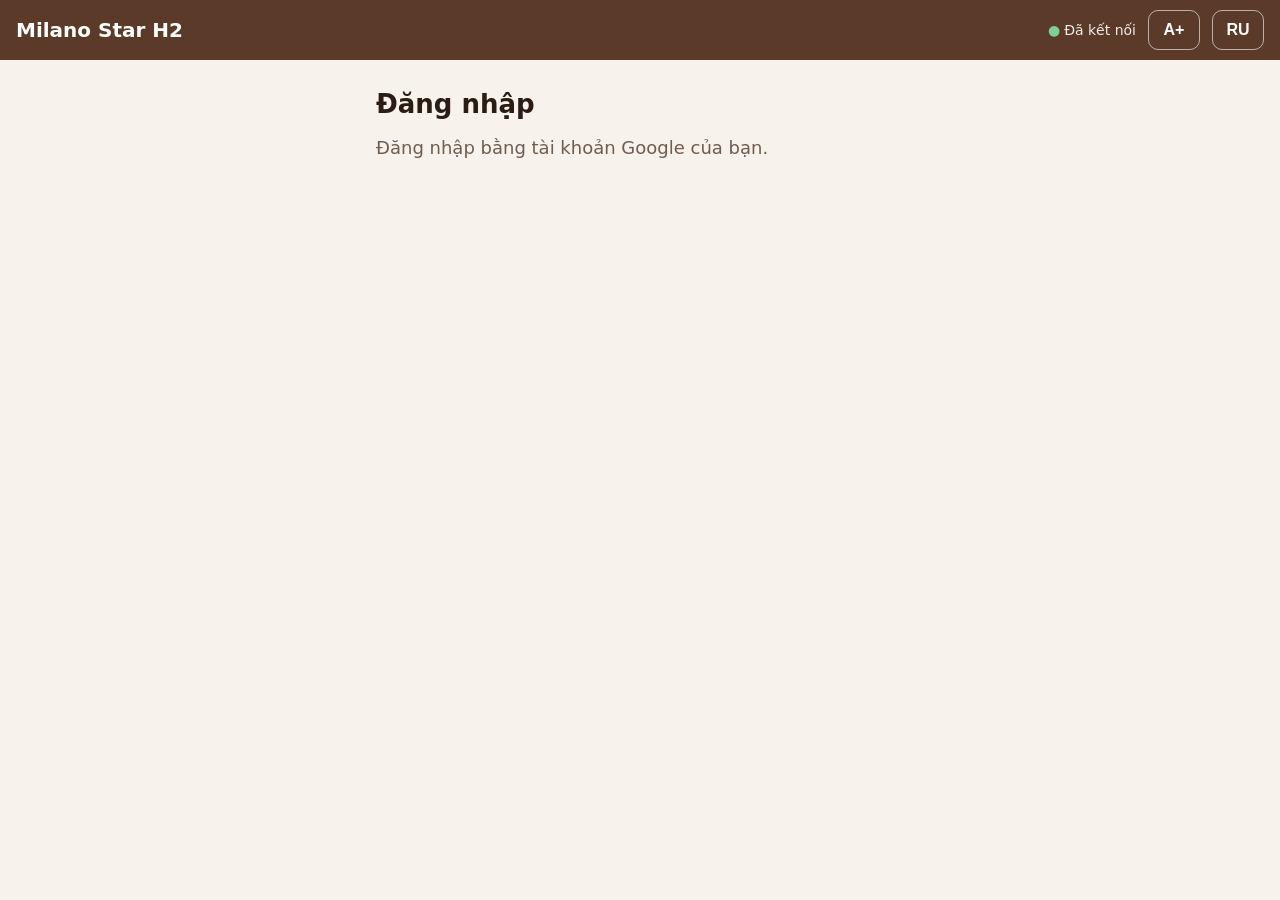
<file: index.html>
<!doctype html>
<html lang="vi">
<head>
  <meta charset="utf-8">
  <meta name="viewport" content="width=device-width, initial-scale=1, viewport-fit=cover">
  <title>Milano Star H2</title>
  <meta name="theme-color" content="#5b3a29">
  <meta name="apple-mobile-web-app-capable" content="yes">
  <meta name="mobile-web-app-capable" content="yes">
  <meta name="apple-mobile-web-app-title" content="Milano Star">
  <link rel="manifest" href="manifest.webmanifest">
  <link rel="icon" href="icon.svg" type="image/svg+xml">
  <meta http-equiv="Cache-Control" content="no-cache">
  <link rel="stylesheet" href="styles.css?v=202611121212">
  <script src="config.js?v=202611121212"></script>
  <script src="https://accounts.google.com/gsi/client" async defer></script>
  <script src="app.js?v=202611121212" defer></script>
</head>
<body>
  <button id="updateBar" class="update-bar" type="button" hidden></button>
  <header class="topbar">
    <div class="brand">Milano Star H2</div>
    <div class="who-top" id="whoTop"></div>
    <div class="conn" id="conn" aria-live="polite"></div>
    <button id="bigBtn" class="lang big-btn" type="button" aria-pressed="false">A+</button>
    <button id="langBtn" class="lang" type="button"></button>
  </header>

  <main>
    <section id="screen-loading" class="screen">
      <p class="muted" data-i18n="loading"></p>
      <button id="retryBootBtn" class="btn" type="button" hidden data-i18n="retry"></button>
    </section>

    <section id="screen-config" class="screen" hidden>
      <h1 data-i18n="configTitle"></h1>
      <p data-i18n="configText"></p>
    </section>

    <section id="screen-login" class="screen" hidden>
      <h1 data-i18n="signInTitle"></h1>
      <p class="muted" data-i18n="signInText"></p>
      <div id="inAppNote" class="note" hidden>
        <p data-i18n="inAppText"></p>
        <a id="openBrowserBtn" class="btn btn-primary link-btn" hidden data-i18n="openInChrome"></a>
        <button id="copyLinkBtn" class="btn link-btn" type="button" data-i18n="copyLink"></button>
      </div>
      <div id="gsiButton" class="gsi"></div>
      <p id="loginError" class="error" hidden></p>
    </section>

    <section id="screen-pending" class="screen" hidden>
      <div class="badge">⏳</div>
      <h1 data-i18n="pendingTitle"></h1>
      <p data-i18n="pendingText"></p>
      <p class="who" id="pendingWho"></p>
      <button id="checkAgainBtn" class="btn btn-primary" type="button" data-i18n="checkAgain"></button>
      <button class="btn btn-ghost js-logout" type="button" data-i18n="logout"></button>
    </section>

    <section id="screen-blocked" class="screen" hidden>
      <div class="badge">⛔</div>
      <h1 data-i18n="blockedTitle"></h1>
      <p data-i18n="blockedText"></p>
      <button class="btn btn-ghost js-logout" type="button" data-i18n="logout"></button>
    </section>

    <!-- Основное приложение (после одобрения) -->
    <section id="screen-app" class="screen app" hidden>
      <button id="backBar" class="back-bar" type="button" hidden data-i18n="back"></button>

      <div id="view-sell" class="view">
        <div id="shiftGate" class="card gate" hidden></div>
        <div id="catBar" class="cat-bar" role="tablist"></div>
        <div id="productGrid" class="grid"></div>
        <p id="noProducts" class="muted" hidden data-i18n="noProducts"></p>
      </div>

      <div id="view-receipts" class="view" hidden>
        <div class="row-head">
          <h1 data-i18n="receiptsTitle"></h1>
          <button id="reloadSalesBtn" class="btn btn-small" type="button" data-i18n="refresh"></button>
        </div>
        <div class="seg" role="tablist">
          <button id="dayToday" class="seg-btn active" type="button" data-i18n="today"></button>
          <button id="dayYesterday" class="seg-btn" type="button" data-i18n="yesterday"></button>
        </div>
        <p id="salesScope" class="muted small"></p>
        <div id="openOrders" class="list" hidden></div>
        <div id="salesTotals" class="stats"></div>
        <div id="salesList" class="list"></div>
      </div>

      <div id="view-more" class="view" hidden>
        <h1 id="homeHello"></h1>
        <p class="role-chip" id="homeRole"></p>
        <div id="shiftCard" class="card"></div>
        <button id="cashDayBtn" class="btn btn-primary" type="button" hidden data-i18n="cashDayTitle"></button>
        <button id="helpBtn" class="btn btn-primary" type="button" data-i18n="helpTitle"></button>
        <button id="productsBtn" class="btn" type="button" hidden data-i18n="productsTitle"></button>
        <button id="usersBtn" class="btn" type="button" hidden data-i18n="usersTitle"></button>
        <button id="pingBtn" class="btn" type="button" data-i18n="testAccess"></button>
        <p id="pingResult" class="result" hidden></p>
        <button id="logoutAllBtn" class="btn btn-ghost" type="button" data-i18n="logoutAll"></button>
        <button class="btn btn-ghost js-logout" type="button" data-i18n="logout"></button>
        <button id="appUpdateBtn" class="btn btn-ghost" type="button" data-i18n="appUpdate"></button>
        <p class="muted small" id="appVersionLine"></p>
        <p class="muted small" id="versionLine"></p>
      </div>

      <div id="view-users" class="view" hidden>
        <button class="btn btn-ghost btn-small js-back-more" type="button" data-i18n="back"></button>
        <div class="row-head">
          <h1 data-i18n="usersTitle"></h1>
          <button id="reloadUsersBtn" class="btn btn-small" type="button" data-i18n="refresh"></button>
        </div>
        <div id="usersList" class="list"></div>
      </div>

      <div id="view-cashday" class="view" hidden>
        <button class="btn btn-ghost btn-small js-back-more" type="button" data-i18n="back"></button>
        <div class="row-head">
          <h1 data-i18n="cashDayTitle"></h1>
          <button id="reloadCashDayBtn" class="btn btn-small" type="button" data-i18n="refresh"></button>
        </div>
        <div id="cashDayDates" class="cat-bar"></div>
        <div id="cashDayBody" class="list"></div>
      </div>

      <div id="view-help" class="view" hidden>
        <button class="btn btn-ghost btn-small js-back-more" type="button" data-i18n="back"></button>
        <h1 data-i18n="helpTitle"></h1>
        <div id="helpBody" class="list"></div>
      </div>

      <div id="view-owner" class="view viz-root" hidden>
        <div class="seg" role="tablist">
          <button id="segDash" class="seg-btn active" type="button" data-i18n="dashboard"></button>
          <button id="segExp" class="seg-btn" type="button" data-i18n="expensesTitle"></button>
          <button id="segStock" class="seg-btn" type="button" data-i18n="stockTitle"></button>
          <button id="segBak" class="seg-btn" type="button" data-i18n="backupsTitle"></button>
        </div>
        <div id="periodBar" class="cat-bar" role="tablist"></div>
        <p id="periodLine" class="muted small"></p>
        <div id="dashBody" class="view"></div>
        <div id="expBody" class="view" hidden></div>
        <div id="stockBody" class="view" hidden></div>
        <div id="bakBody" class="view" hidden></div>
      </div>

      <div id="view-products" class="view" hidden>
        <button class="btn btn-ghost btn-small js-back-more" type="button" data-i18n="back"></button>
        <div class="row-head">
          <h1 data-i18n="productsTitle"></h1>
          <button id="addProductBtn" class="btn btn-small btn-primary" type="button" data-i18n="addProduct"></button>
        </div>
        <p class="muted small" data-i18n="productsHint"></p>
        <div id="productsAdminList" class="list"></div>
      </div>
    </section>
  </main>

  <!-- Корзина (видна на экране продажи) -->
  <div id="cartPanel" class="cart" hidden>
    <div id="cartLines" class="cart-lines" hidden></div>
    <div class="cart-bar">
      <button id="cartToggle" class="cart-summary" type="button">
        <span id="cartCount"></span>
        <strong id="cartTotal"></strong>
      </button>
      <button id="cartClear" class="btn btn-small btn-ghost" type="button" data-i18n="clear"></button>
    </div>
    <div id="cartActions" class="cart-actions">
      <button id="payCashBtn" class="btn btn-primary" type="button" data-i18n="payCash"></button>
      <button id="payQrBtn" class="btn btn-primary" type="button" data-i18n="payQr"></button>
      <button id="laterBtn" class="btn btn-second" type="button" data-i18n="laterBtn"></button>
      <button id="freeBtn" class="btn btn-second" type="button" data-i18n="freeBtn"></button>
    </div>
  </div>

  <nav id="tabbar" class="tabbar" hidden>
    <button class="tab active" type="button" data-view="sell"><span>🛒</span><span data-i18n="tabSell"></span></button>
    <button class="tab" type="button" data-view="receipts"><span>🧾</span><span data-i18n="tabReceipts"></span></button>
    <button id="ownerTab" class="tab" type="button" data-view="owner" hidden><span>📊</span><span data-i18n="tabOwner"></span></button>
    <button class="tab" type="button" data-view="more"><span>☰</span><span data-i18n="tabMore"></span></button>
  </nav>

  <div id="modalRoot"></div>
  <div id="toast" class="toast" role="status" hidden></div>
</body>
</html>
</file>
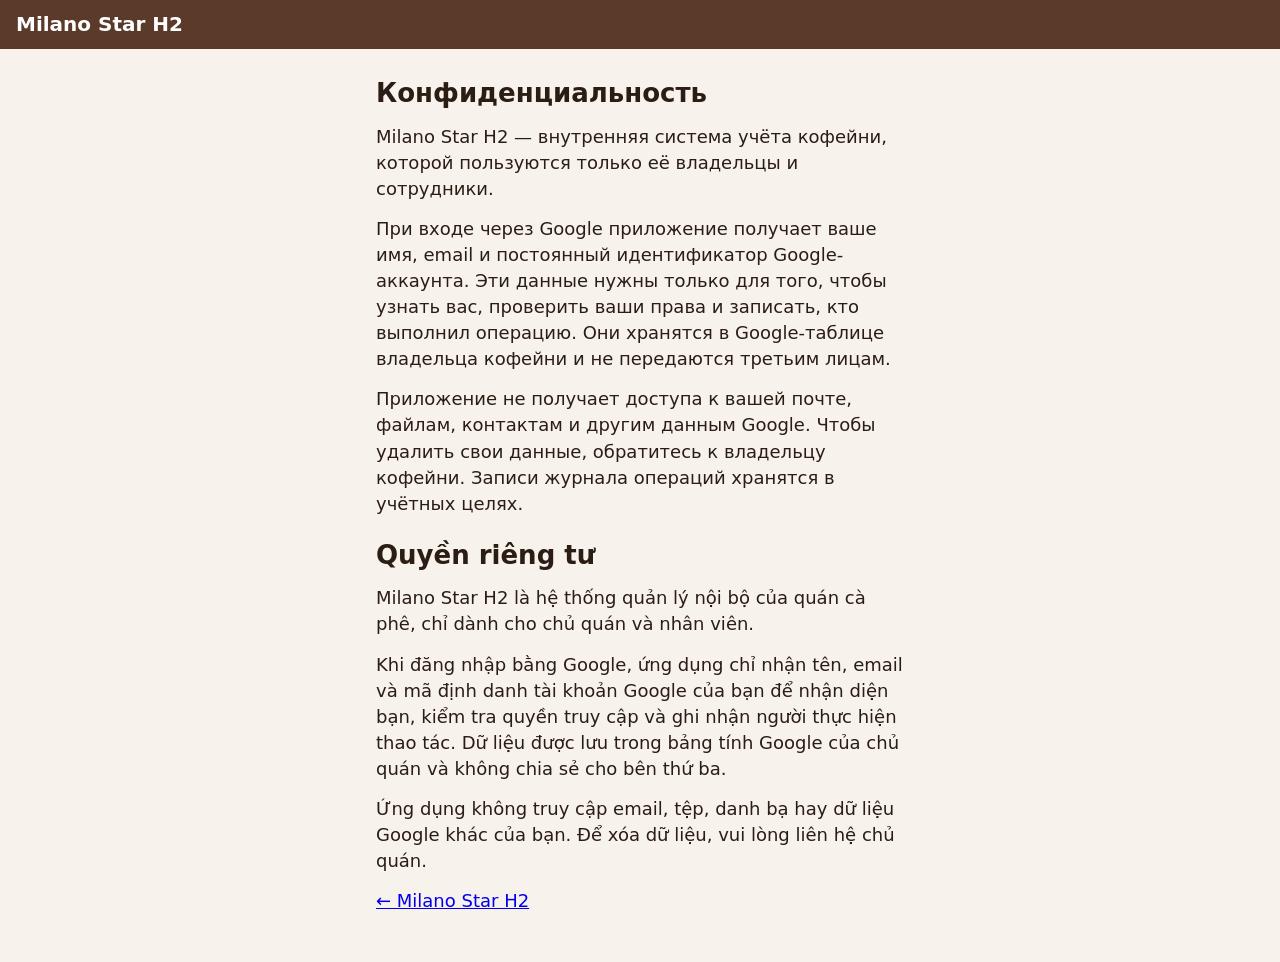
<file: privacy.html>
<!doctype html>
<html lang="ru">
<head>
  <meta charset="utf-8">
  <meta name="viewport" content="width=device-width, initial-scale=1">
  <title>Milano Star H2 — конфиденциальность</title>
  <link rel="stylesheet" href="styles.css">
</head>
<body>
  <header class="topbar"><div class="brand">Milano Star H2</div></header>
  <main>
    <section class="screen">
      <h1>Конфиденциальность</h1>
      <p>Milano Star H2 — внутренняя система учёта кофейни, которой пользуются только её владельцы и сотрудники.</p>
      <p>При входе через Google приложение получает ваше имя, email и постоянный идентификатор Google-аккаунта. Эти данные нужны только для того, чтобы узнать вас, проверить ваши права и записать, кто выполнил операцию. Они хранятся в Google-таблице владельца кофейни и не передаются третьим лицам.</p>
      <p>Приложение не получает доступа к вашей почте, файлам, контактам и другим данным Google. Чтобы удалить свои данные, обратитесь к владельцу кофейни. Записи журнала операций хранятся в учётных целях.</p>

      <h1>Quyền riêng tư</h1>
      <p>Milano Star H2 là hệ thống quản lý nội bộ của quán cà phê, chỉ dành cho chủ quán và nhân viên.</p>
      <p>Khi đăng nhập bằng Google, ứng dụng chỉ nhận tên, email và mã định danh tài khoản Google của bạn để nhận diện bạn, kiểm tra quyền truy cập và ghi nhận người thực hiện thao tác. Dữ liệu được lưu trong bảng tính Google của chủ quán và không chia sẻ cho bên thứ ba.</p>
      <p>Ứng dụng không truy cập email, tệp, danh bạ hay dữ liệu Google khác của bạn. Để xóa dữ liệu, vui lòng liên hệ chủ quán.</p>
      <p class="muted"><a href="./">← Milano Star H2</a></p>
    </section>
  </main>
</body>
</html>
</file>
<file: styles.css>
:root {
  --bg: #f7f2ec;
  --surface: #ffffff;
  --text: #2b1d14;
  --muted: #6f5d50;
  --brand: #5b3a29;
  --brand-text: #ffffff;
  --accent: #c9822b;
  --ok: #1f7a3f;
  --ok-bg: #e5f4ea;
  --warn-bg: #fff4dc;
  --danger: #b3261e;
  --danger-bg: #fce8e6;
  --border: #e3d6ca;
  --radius: 16px;
}

@media (prefers-color-scheme: dark) {
  :root {
    --bg: #1b1410;
    --surface: #2a1f19;
    --text: #f3e9e0;
    --muted: #bfae9f;
    --brand: #8a5a3c;
    --accent: #e0a050;
    --ok: #6fd393;
    --ok-bg: #1d3426;
    --warn-bg: #3a2e15;
    --danger: #ff8a80;
    --danger-bg: #3d1f1c;
    --border: #45352b;
  }
}

* { box-sizing: border-box; }

html, body {
  margin: 0;
  background: var(--bg);
  color: var(--text);
  font-family: system-ui, -apple-system, "Segoe UI", Roboto, "Noto Sans", sans-serif;
  font-size: 18px;
  line-height: 1.45;
  -webkit-text-size-adjust: 100%;
}

.topbar {
  position: sticky;
  top: 0;
  z-index: 5;
  display: flex;
  align-items: center;
  gap: 12px;
  padding: calc(10px + env(safe-area-inset-top)) 16px 10px;
  background: var(--brand);
  color: var(--brand-text);
}
.brand { font-weight: 700; font-size: 20px; flex: 1; }
.conn { font-size: 14px; opacity: .9; white-space: nowrap; }
.conn::before { content: "●"; margin-right: 4px; color: #7ee29e; }
.conn.offline::before { color: #ff8a80; }
.lang {
  border: 1px solid rgba(255,255,255,.6);
  background: transparent;
  color: inherit;
  border-radius: 10px;
  min-width: 52px;
  min-height: 40px;
  font-size: 16px;
  font-weight: 600;
}

main { max-width: 560px; margin: 0 auto; padding: 20px 16px 48px; }
.screen { display: flex; flex-direction: column; gap: 14px; }
.screen[hidden] { display: none; }
h1 { font-size: 26px; margin: 8px 0 0; line-height: 1.25; }
p { margin: 0; }
.muted { color: var(--muted); }

.btn {
  min-height: 56px;
  padding: 12px 20px;
  border-radius: var(--radius);
  border: 1px solid var(--border);
  background: var(--surface);
  color: var(--text);
  font-size: 19px;
  font-weight: 600;
  cursor: pointer;
  touch-action: manipulation;
}
.btn:disabled { opacity: .55; cursor: progress; }
.btn-primary { background: var(--brand); border-color: var(--brand); color: var(--brand-text); }
.btn-ghost { background: transparent; }
.btn-danger { color: var(--danger); border-color: var(--danger); background: transparent; }
.btn-small { min-height: 44px; font-size: 16px; padding: 8px 14px; align-self: flex-start; }

.link-btn { display: flex; align-items: center; justify-content: center; text-decoration: none; margin-top: 10px; width: 100%; }
#inAppNote { display: flex; flex-direction: column; }
#inAppNote[hidden] { display: none; }
.gsi { min-height: 48px; display: flex; justify-content: flex-start; }
.error { color: var(--danger); background: var(--danger-bg); padding: 12px; border-radius: 12px; }
.result { padding: 12px; border-radius: 12px; background: var(--ok-bg); color: var(--ok); }
.result.bad { background: var(--danger-bg); color: var(--danger); }
.note { background: var(--warn-bg); padding: 12px; border-radius: 12px; font-size: 16px; }
.who { color: var(--muted); font-size: 16px; word-break: break-all; }
.badge { font-size: 44px; }
.role-chip {
  align-self: flex-start;
  background: var(--surface);
  border: 1px solid var(--border);
  border-radius: 999px;
  padding: 4px 14px;
  font-size: 16px;
}

.list { display: flex; flex-direction: column; gap: 12px; }
.card {
  background: var(--surface);
  border: 1px solid var(--border);
  border-radius: var(--radius);
  padding: 14px;
  display: flex;
  flex-direction: column;
  gap: 8px;
}
.card .name { font-weight: 700; font-size: 19px; }
.card .meta { color: var(--muted); font-size: 15px; word-break: break-all; }
.card .row { display: flex; flex-wrap: wrap; gap: 8px; }
.card .row .btn { min-height: 48px; font-size: 16px; flex: 1 1 auto; }
.status { font-size: 14px; font-weight: 700; border-radius: 8px; padding: 2px 8px; align-self: flex-start; }
.status-pending { background: var(--warn-bg); }
.status-active { background: var(--ok-bg); color: var(--ok); }
.status-blocked { background: var(--danger-bg); color: var(--danger); }
select {
  min-height: 48px;
  font-size: 17px;
  border-radius: 12px;
  border: 1px solid var(--border);
  background: var(--bg);
  color: var(--text);
  padding: 0 10px;
  flex: 1 1 160px;
}

.toast {
  position: fixed;
  left: 16px;
  right: 16px;
  bottom: calc(16px + env(safe-area-inset-bottom));
  max-width: 528px;
  margin: 0 auto;
  background: var(--text);
  color: var(--bg);
  padding: 14px 16px;
  border-radius: 14px;
  font-size: 17px;
  box-shadow: 0 6px 24px rgba(0,0,0,.25);
  z-index: 30;
}

/* ---------- Этап 3: касса ---------- */
.who-top { font-size: 14px; opacity: .9; max-width: 30vw; overflow: hidden; text-overflow: ellipsis; white-space: nowrap; }
.small { font-size: 15px; }
body.in-app main { padding-bottom: 260px; }
.view { display: flex; flex-direction: column; gap: 12px; }
.view[hidden] { display: none; }
.row-head { display: flex; align-items: center; justify-content: space-between; gap: 12px; }
.row-head h1 { margin: 0; }

.mode-bar {
  display: flex; align-items: center; justify-content: space-between; gap: 8px;
  background: var(--warn-bg); border-radius: 12px; padding: 8px 12px; font-weight: 700;
}
.mode-bar[hidden] { display: none; }

.cat-bar {
  display: flex; gap: 8px; overflow-x: auto; padding: 2px 16px 6px; margin: 0 -16px;
  scrollbar-width: none; -webkit-overflow-scrolling: touch;
}
.cat-bar::-webkit-scrollbar { display: none; }
.cat-bar[hidden], p[hidden] { display: none; }
.cat {
  flex: 0 0 auto; min-height: 44px; padding: 8px 14px; border-radius: 999px;
  border: 1px solid var(--border); background: var(--surface); color: var(--text);
  font-size: 16px; font-weight: 600; white-space: nowrap;
}
.cat.active { background: var(--brand); border-color: var(--brand); color: var(--brand-text); }

.grid { display: grid; grid-template-columns: repeat(2, minmax(0, 1fr)); gap: 10px; }
@media (min-width: 520px) { .grid { grid-template-columns: repeat(3, minmax(0, 1fr)); } }
.tile {
  position: relative; min-height: 92px; padding: 12px; border-radius: var(--radius);
  border: 1px solid var(--border); background: var(--surface); color: var(--text);
  text-align: left; display: flex; flex-direction: column; justify-content: space-between; gap: 6px;
  font-size: 17px; font-weight: 600; line-height: 1.25; touch-action: manipulation;
}
.tile:active { transform: scale(.98); }
.tile .price { color: var(--accent); font-weight: 800; font-size: 18px; }
.tile .ico { font-size: 34px; line-height: 1; }
.tile .nm { flex: 1; }
.tile .qty-badge {
  position: absolute; top: 8px; right: 8px; min-width: 28px; height: 28px; border-radius: 14px;
  background: var(--brand); color: var(--brand-text); font-size: 15px;
  display: flex; align-items: center; justify-content: center; padding: 0 6px;
}

.cart {
  position: fixed; left: 0; right: 0; bottom: calc(64px + env(safe-area-inset-bottom)); z-index: 6;
  background: var(--surface); border-top: 1px solid var(--border); box-shadow: 0 -6px 20px rgba(0,0,0,.12);
  padding: 10px 16px; max-height: 70vh; display: flex; flex-direction: column; gap: 8px;
}
.cart[hidden] { display: none; }
.cart > * { max-width: 560px; width: 100%; margin: 0 auto; }
.cart-lines { overflow-y: auto; display: flex; flex-direction: column; gap: 6px; }
.cart-lines[hidden] { display: none; }
.cart-line { display: flex; align-items: center; gap: 8px; }
.cart-line .nm { flex: 1; min-width: 0; font-size: 16px; }
.cart-line .nm small { display: block; color: var(--muted); font-size: 14px; }
.qbtn {
  width: 44px; height: 44px; border-radius: 12px; border: 1px solid var(--border);
  background: var(--bg); color: var(--text); font-size: 22px; font-weight: 700;
}
.cart-line .q { min-width: 26px; text-align: center; font-weight: 700; font-size: 18px; }
.cart-bar { display: flex; align-items: center; gap: 8px; }
.cart-summary {
  flex: 1; display: flex; justify-content: space-between; align-items: center; gap: 8px;
  min-height: 48px; padding: 6px 12px; border-radius: 12px; border: 1px solid var(--border);
  background: var(--bg); color: var(--text); font-size: 17px;
}
.cart-summary strong { font-size: 22px; }
.cart-actions { display: grid; grid-template-columns: 1fr 1fr; gap: 8px; }
.cart-actions .btn { min-height: 58px; padding: 8px; font-size: 19px; }
.cart-actions .wide { grid-column: 1 / -1; }
.cart-actions .btn[hidden] { display: none; }

.tabbar {
  position: fixed; left: 0; right: 0; bottom: 0; z-index: 7; display: flex;
  background: var(--surface); border-top: 1px solid var(--border);
  padding-bottom: env(safe-area-inset-bottom);
}
.tabbar[hidden] { display: none; }
.tab {
  position: relative; flex: 1; min-height: 64px; border: 0; background: transparent; color: var(--muted);
  display: flex; flex-direction: column; align-items: center; justify-content: center; gap: 2px;
  font-size: 13px; font-weight: 600;
}
.tab span:first-child { font-size: 22px; }
.tab.active { color: var(--brand); }
@media (prefers-color-scheme: dark) { .tab.active { color: var(--accent); } }
.badge-n {
  position: absolute; top: 6px; left: calc(50% + 8px); min-width: 20px; height: 20px; border-radius: 10px;
  background: var(--danger); color: #fff; font-size: 12px; display: flex; align-items: center; justify-content: center; padding: 0 5px;
}
.badge-n[hidden] { display: none; }

.seg { display: flex; gap: 6px; }
.seg-btn {
  flex: 1; min-height: 44px; border-radius: 12px; border: 1px solid var(--border);
  background: var(--surface); color: var(--text); font-size: 16px; font-weight: 600;
}
.seg-btn.active { background: var(--brand); color: var(--brand-text); border-color: var(--brand); }
#view-owner .seg { flex-wrap: wrap; }
#view-owner .seg-btn { flex: 1 1 40%; }
.lvl { font-size: 26px; font-weight: 800; }
.lvl.bad { color: var(--danger); }
.lvl.unknown { color: var(--muted); font-size: 18px; }
.link-row { display: flex; align-items: center; gap: 8px; }
.link-row label.check { flex: 1; }
.link-row input.inp { width: 80px; flex: 0 0 80px; }

.stats { display: grid; grid-template-columns: 1fr 1fr; gap: 8px; }
.stat { background: var(--surface); border: 1px solid var(--border); border-radius: 14px; padding: 10px 12px; }
.stat .k { color: var(--muted); font-size: 14px; }
.stat .v { font-size: 22px; font-weight: 800; }
.stat.big { grid-column: 1 / -1; }
.stat.big .v { font-size: 28px; }

.rc-head { display: flex; justify-content: space-between; gap: 8px; align-items: baseline; }
.rc-head .amt { font-weight: 800; font-size: 19px; white-space: nowrap; }
.pill { font-size: 13px; font-weight: 700; border-radius: 8px; padding: 2px 8px; background: var(--bg); border: 1px solid var(--border); }
.pill.cash { background: var(--ok-bg); color: var(--ok); border-color: transparent; }
.pill.qr { background: #e3ecff; color: #1d4ed8; border-color: transparent; }
@media (prefers-color-scheme: dark) { .pill.qr { background: #1c2a4d; color: #9db8ff; } }
.pill.draft { background: var(--warn-bg); border-color: transparent; }
.pill.off { background: var(--danger-bg); color: var(--danger); border-color: transparent; }
.items-mini { color: var(--muted); font-size: 15px; }
.item-row { display: flex; align-items: center; gap: 8px; }
.item-row .nm { flex: 1; min-width: 0; }
.item-row .x {
  width: 44px; height: 44px; border-radius: 12px; border: 1px solid var(--border);
  background: transparent; color: var(--danger); font-size: 20px;
}

/* ---------- Дашборд (палитра проверена валидатором: синий / бирюзовый / оранжевый) ---------- */
.viz-root {
  --series-1: #2a78d6;   /* наличные, выручка */
  --series-2: #1baf7a;   /* QR */
  --series-3: #eb6834;   /* расходы */
  --grid: #e7ded5;
}
@media (prefers-color-scheme: dark) {
  .viz-root { --series-1: #3987e5; --series-2: #199e70; --series-3: #d95926; --grid: #3a2d25; }
}
.tab[hidden] { display: none; }
.kpis { display: grid; grid-template-columns: 1fr 1fr; gap: 8px; }
.kpi { background: var(--surface); border: 1px solid var(--border); border-radius: 14px; padding: 10px 12px; min-width: 0; }
.kpi .k { color: var(--muted); font-size: 14px; }
.kpi .v { font-size: 21px; font-weight: 800; overflow-wrap: anywhere; }
.kpi .s { color: var(--muted); font-size: 13px; }
.kpi.hero { grid-column: 1 / -1; }
.kpi.hero .v { font-size: 32px; }
.chart-card { background: var(--surface); border: 1px solid var(--border); border-radius: 16px; padding: 12px; display: flex; flex-direction: column; gap: 8px; }
.chart-card h3 { margin: 0; font-size: 17px; }
.chart-card svg { width: 100%; height: auto; display: block; touch-action: manipulation; }
.chart-card .detail { min-height: 22px; font-size: 15px; color: var(--text); }
.legend { display: flex; flex-wrap: wrap; gap: 12px; font-size: 14px; color: var(--muted); }
.legend i { display: inline-block; width: 12px; height: 12px; border-radius: 3px; margin-right: 6px; vertical-align: -1px; }
.hbar { display: flex; flex-direction: column; gap: 3px; }
.hbar .lbl { display: flex; justify-content: space-between; gap: 8px; font-size: 15px; }
.hbar .lbl b { white-space: nowrap; }
.hbar .track { height: 10px; border-radius: 0 4px 4px 0; background: transparent; }
.hbar .fill { height: 10px; border-radius: 0 4px 4px 0; min-width: 2px; }
.note-sm { font-size: 14px; color: var(--muted); }
.exp-kind { display: grid; grid-template-columns: 1fr 1fr; gap: 8px; }
.exp-kind .btn, .chips .btn.sel { min-height: 48px; font-size: 16px; }
.btn.sel { background: var(--brand); color: var(--brand-text); border-color: var(--brand); }
.modal input[type=date].inp { padding: 0 8px; }

/* ---------- Этап 4: смены и касса дня ---------- */
.gate { gap: 12px; text-align: center; padding: 22px 16px; }
.gate[hidden] { display: none; }
.gate .big { font-size: 44px; }
.gate .btn { min-height: 64px; font-size: 21px; }
.calc { display: flex; flex-direction: column; gap: 6px; }
.calc .ln { display: flex; justify-content: space-between; gap: 8px; font-size: 16px; }
.calc .ln b { white-space: nowrap; }
.calc .ln.total { border-top: 1px solid var(--border); padding-top: 8px; font-size: 19px; font-weight: 800; }
.diff-ok { color: var(--ok); font-weight: 800; }
.diff-bad { color: var(--danger); font-weight: 800; }
.voided-card { opacity: .6; }
.voided-card .amt { text-decoration: line-through; }
.warn-box { background: var(--warn-bg); border-radius: 12px; padding: 10px 12px; font-size: 15px; }

.back-bar {
  align-self: flex-start; min-height: 44px; padding: 8px 14px; border-radius: 12px;
  border: 1px solid var(--border); background: var(--surface); color: var(--text); font-size: 16px; font-weight: 700;
}
.back-bar[hidden] { display: none; }
.update-bar {
  position: sticky; top: 0; z-index: 8; width: 100%; border: 0; min-height: 48px; padding: 10px 16px;
  background: var(--accent); color: #fff; font-size: 16px; font-weight: 700; text-align: center;
}
.update-bar[hidden] { display: none; }

/* Модальные окна */
.modal-back {
  position: fixed; inset: 0; z-index: 20; background: rgba(0,0,0,.45);
  display: flex; align-items: flex-end; justify-content: center; padding: 16px;
  padding-bottom: calc(16px + env(safe-area-inset-bottom));
}
@media (min-width: 600px) { .modal-back { align-items: center; } }
.modal {
  width: 100%; max-width: 520px; max-height: 88vh; overflow-y: auto;
  background: var(--surface); color: var(--text); border-radius: 20px; padding: 18px;
  display: flex; flex-direction: column; gap: 12px;
}
.modal h2 { margin: 0; font-size: 22px; }
.modal .big-amount { font-size: 36px; font-weight: 800; text-align: center; }
.modal .btns { display: flex; flex-direction: column; gap: 8px; }
.modal label { display: flex; flex-direction: column; gap: 4px; font-size: 15px; color: var(--muted); }
.modal label.check { flex-direction: row; align-items: center; gap: 10px; color: var(--text); font-size: 17px; }
.modal input.inp {
  min-height: 48px; font-size: 18px; border-radius: 12px; border: 1px solid var(--border);
  background: var(--bg); color: var(--text); padding: 0 12px; width: 100%;
}
.modal input[type=checkbox] { width: 24px; height: 24px; }
.chips { display: flex; flex-wrap: wrap; gap: 8px; }
.chips .btn { min-height: 48px; flex: 1 1 30%; }

/* +/− прямо на карточке товара */
.tile.in-cart { border-color: var(--brand); box-shadow: inset 0 0 0 1px var(--brand); }
.tile-qty { display: flex; align-items: center; justify-content: space-between; gap: 6px; margin-top: 2px; }
.tile-qty .qbtn { min-width: 48px; min-height: 44px; font-size: 24px; font-weight: 800; border-radius: 12px;
  border: 1px solid var(--border); background: var(--bg); color: var(--text); }
.tile-qty .q { font-size: 20px; font-weight: 800; min-width: 28px; text-align: center; }
.tile.in-cart .qty-badge { display: none; }

/* Крупный шрифт (режим для слабовидящих) */
html.big body { zoom: 1.25; }
.big-btn { font-weight: 800; }
.big-btn.on { background: var(--brand-text); color: var(--brand); }
.cart-actions .btn-second { min-height: 46px; font-size: 16px; }
html.big .who-top, html.big .conn { display: none; }
html.big .brand { font-size: 17px; }
.tile .pimg { height: 48px; width: 48px; object-fit: contain; border-radius: 8px; background: #fff; }
</file>
